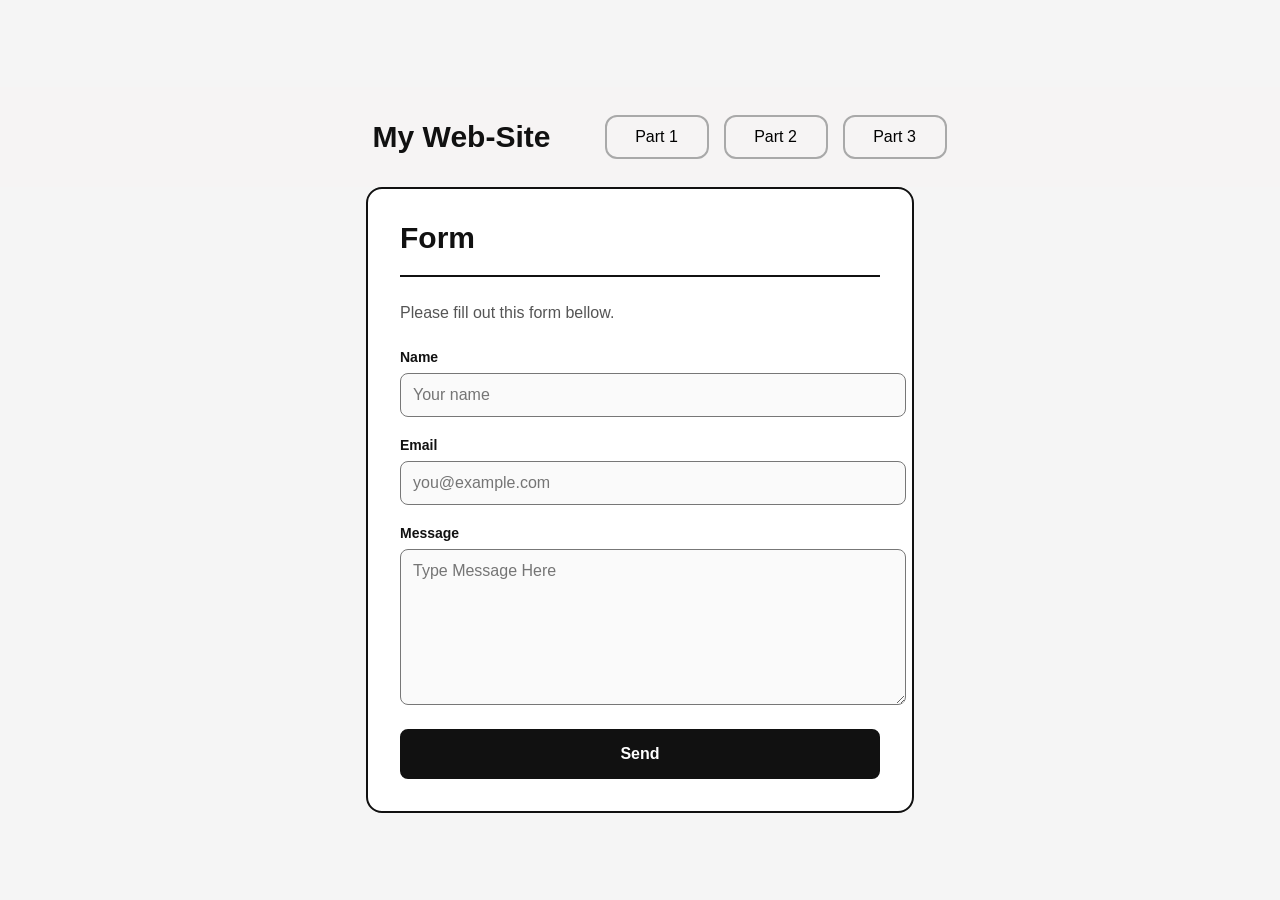
<file: index.html>
<!DOCTYPE html>
<html lang="en">
    <head>
        <meta charset="UTF-8">
        <meta name="viewport" content="width=device-width, initial-scale=1.0">
        <title>Form</title>
        <link rel="stylesheet" href="styles.css">
    </head>
    <body>
        <nav class="header">
            <h1 class="logo">
                My Web-Site
            </h1>
            <a href="https://mxx567.github.io/webtech1-assignment4">Part 1</a>
            <a href="https://mxx567.github.io/webtech1-assignment4/part2/">Part 2</a>
            <a href="https://mxx567.github.io/webtech1-assignment4/part3/">Part 3</a>
        </nav>
        <main class="contact-card">
            <div class="heading">
                <h1>Form</h1>
            </div>
            <p class="intro">Please fill out this form bellow.</p>

            <form>
                <div class="form-group">
                    <label for="name">Name</label>
                    <input
                        type="text"
                        id="name"
                        name="name"
                        placeholder="Your name"
                        autocomplete="name"
                        minlength="2"
                        maxlength="50"
                        required
                    >
                </div>

                <div class="form-group">
                    <label for="email">Email</label>
                    <input
                        type="email"
                        id="email"
                        name="email"
                        placeholder="you@example.com"
                        autocomplete="email"
                        maxlength="100"
                        required
                    >
                </div>

                <div class="form-group">
                    <label for="message">Message</label>
                    <textarea
                        id="message"
                        name="message"
                        placeholder="Type Message Here"
                        minlength="10"
                        maxlength="500"
                        required
                    ></textarea>
                </div>

                <button type="submit">Send</button>
            </form>
        </main>
    </body>
</html>
</file>
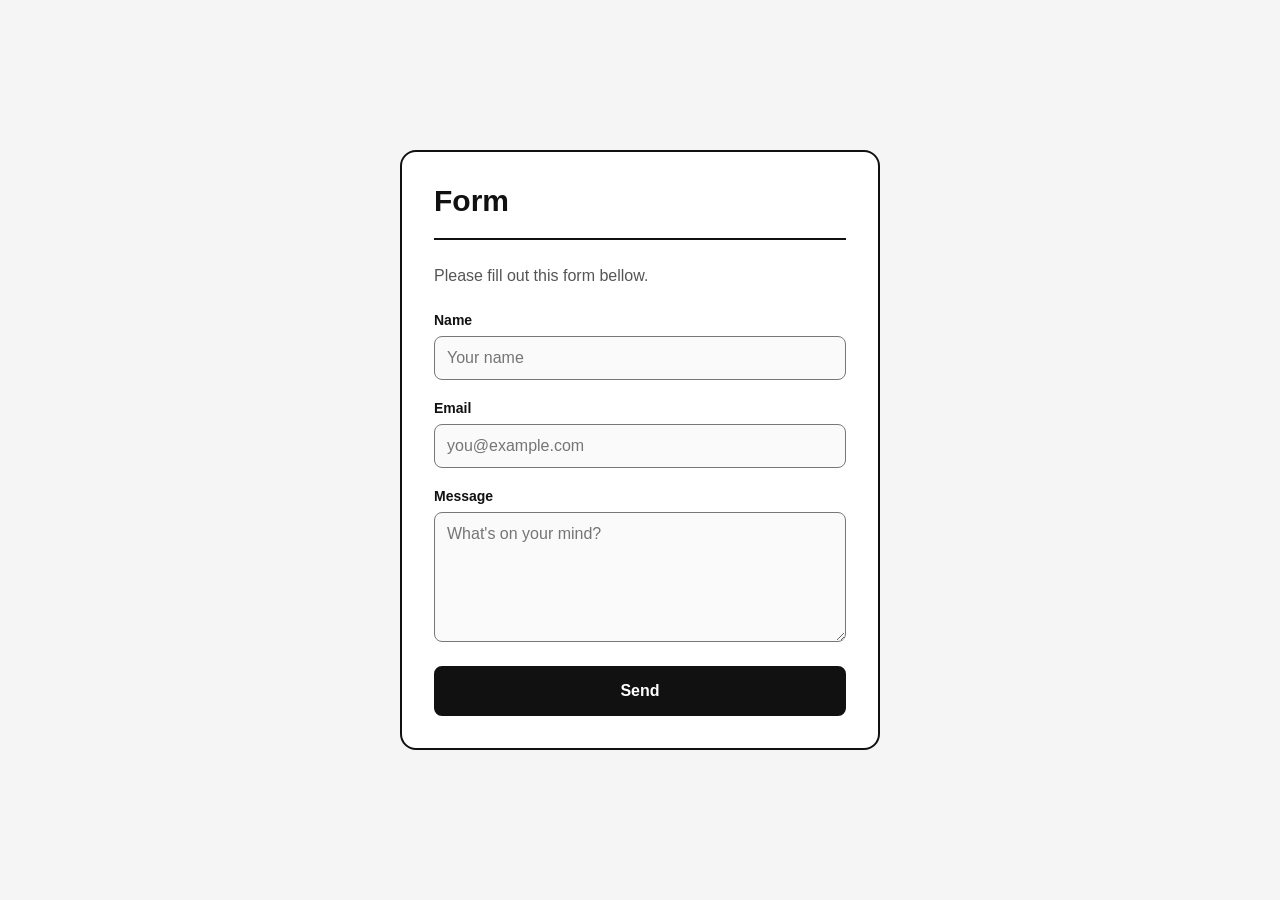
<file: part1/index.html>
<!DOCTYPE html>
<html lang="en">
    <head>
        <meta charset="UTF-8">
        <meta name="viewport" content="width=device-width, initial-scale=1.0">
        <title>Form</title>
        <link rel="stylesheet" href="styles.css">
    </head>
    <body>
        <main class="contact-card">
            <div class="heading">
                <h1>Form</h1>
            </div>
            <p class="intro">Please fill out this form bellow.</p>

            <form action="#" method="post">
                <div class="form-group">
                    <label for="name">Name</label>
                    <input
                        type="text"
                        id="name"
                        name="name"
                        placeholder="Your name"
                        autocomplete="name"
                        minlength="2"
                        maxlength="50"
                        required
                    >
                </div>

                <div class="form-group">
                    <label for="email">Email</label>
                    <input
                        type="email"
                        id="email"
                        name="email"
                        placeholder="you@example.com"
                        autocomplete="email"
                        maxlength="100"
                        required
                    >
                </div>

                <div class="form-group">
                    <label for="message">Message</label>
                    <textarea
                        id="message"
                        name="message"
                        placeholder="What's on your mind?"
                        minlength="10"
                        maxlength="500"
                        required
                    ></textarea>
                </div>

                <button type="submit">Send</button>
            </form>
        </main>
    </body>
</html>
</file>
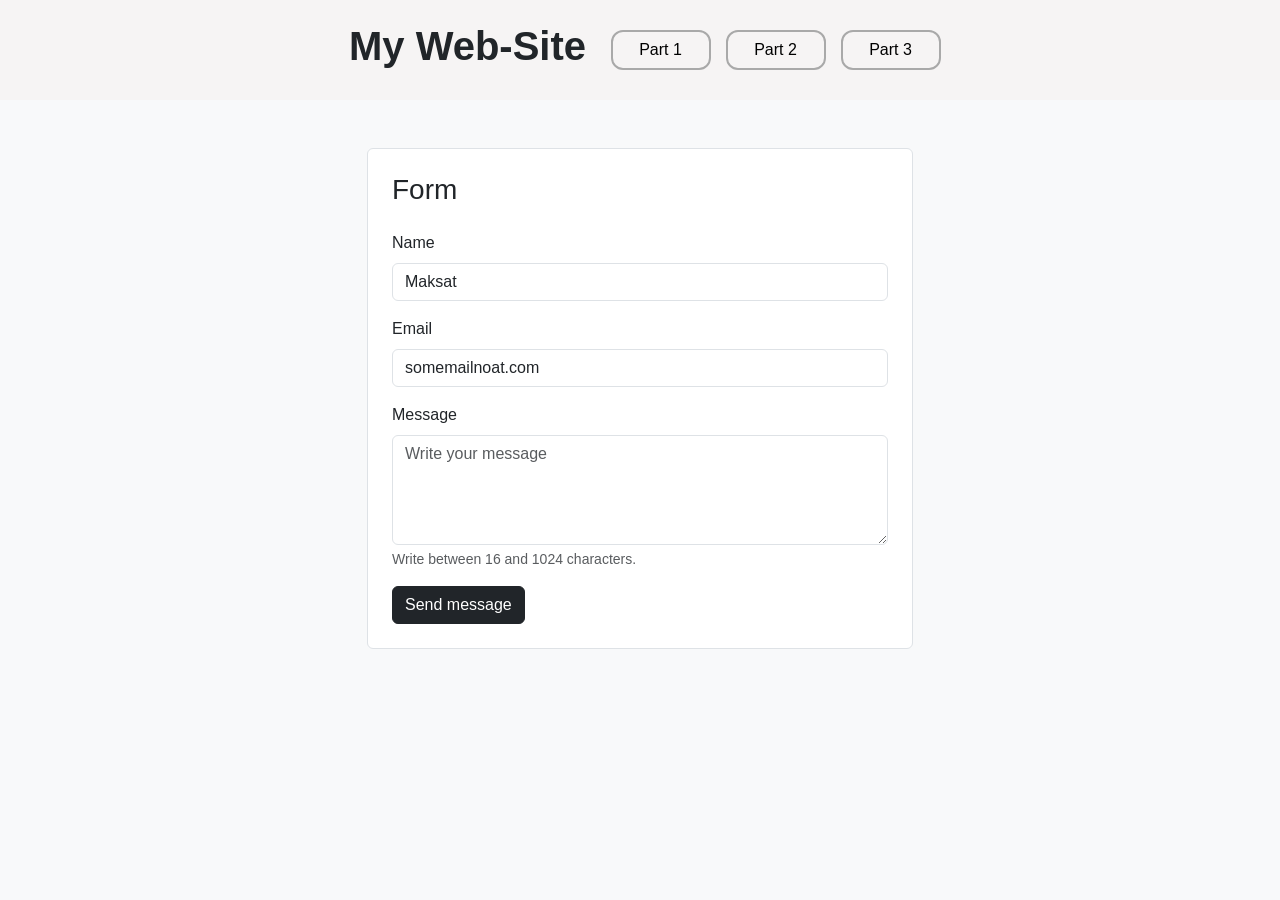
<file: part2/index.html>
<!DOCTYPE html>
<html lang="en">
<head>
    <meta charset="UTF-8">
    <meta name="viewport" content="width=device-width, initial-scale=1.0">
    <title>Form</title>

    <link href="https://cdn.jsdelivr.net/npm/bootstrap@5.3.3/dist/css/bootstrap.min.css" rel="stylesheet">
    <link rel="stylesheet" href="styles.css">
</head>
<body class="bg-light">

    <nav class="header">
        <h1 class="logo">
            My Web-Site
        </h1>
        <a href="https://mxx567.github.io/webtech1-assignment4">Part 1</a>
        <a href="https://mxx567.github.io/webtech1-assignment4/part2/">Part 2</a>
        <a href="https://mxx567.github.io/webtech1-assignment4/part3/">Part 3</a>
    </nav>

    <main class="container mt-5">
        <div class="row justify-content-center">
            <div class="col-md-8 col-lg-6 justify-content-center">
                <form class="bg-white border rounded p-4 needs-validation">
                    <h1 class="h3 mb-4">Form</h1>
                    <div class="row g-3">
                        <div class="col-12">
                            <label for="name" class="form-label">Name</label>
                            <input
                                type="text"
                                class="form-control"
                                id="name"
                                name="name"
                                placeholder="Your name"
                                minlength="2"
                                maxlength="50"
                                value="Maksat"
                                required
                            >
                            <div class="valid-feedback">Valid.</div>
                            <div class="invalid-feedback">Please fill out this field.</div>
                        </div>

                        <div class="col-12">
                            <label for="email" class="form-label">Email</label>
                            <input
                                type="email"
                                class="form-control"
                                id="email"
                                name="email"
                                placeholder="you@example.com"
                                aria-describedby="emailHelp"
                                required
                                value="somemailnoat.com"
                            >
                            <div class="valid-feedback">Valid.</div>
                            <div class="invalid-feedback">Please fill out this field.</div>
                        </div>

                        <div class="col-12">
                            <label for="message" class="form-label">Message</label>
                            <textarea
                                class="form-control"
                                id="message"
                                name="message"
                                rows="4"
                                placeholder="Write your message"
                                minlength="16"
                                maxlength="1024"
                                aria-describedby="messageHelp"
                                required
                            ></textarea>
                            <div id="messageHelp" class="form-text">
                                Write between 16 and 1024 characters.
                            </div>
                        </div>

                        <div class="col-12 center">
                            <button type="submit" class="btn btn-dark">
                                Send message
                            </button>
                        </div>
                    </div>
                </form>
            </div>
        </div>
    </main>

</body>
</html>
</file>
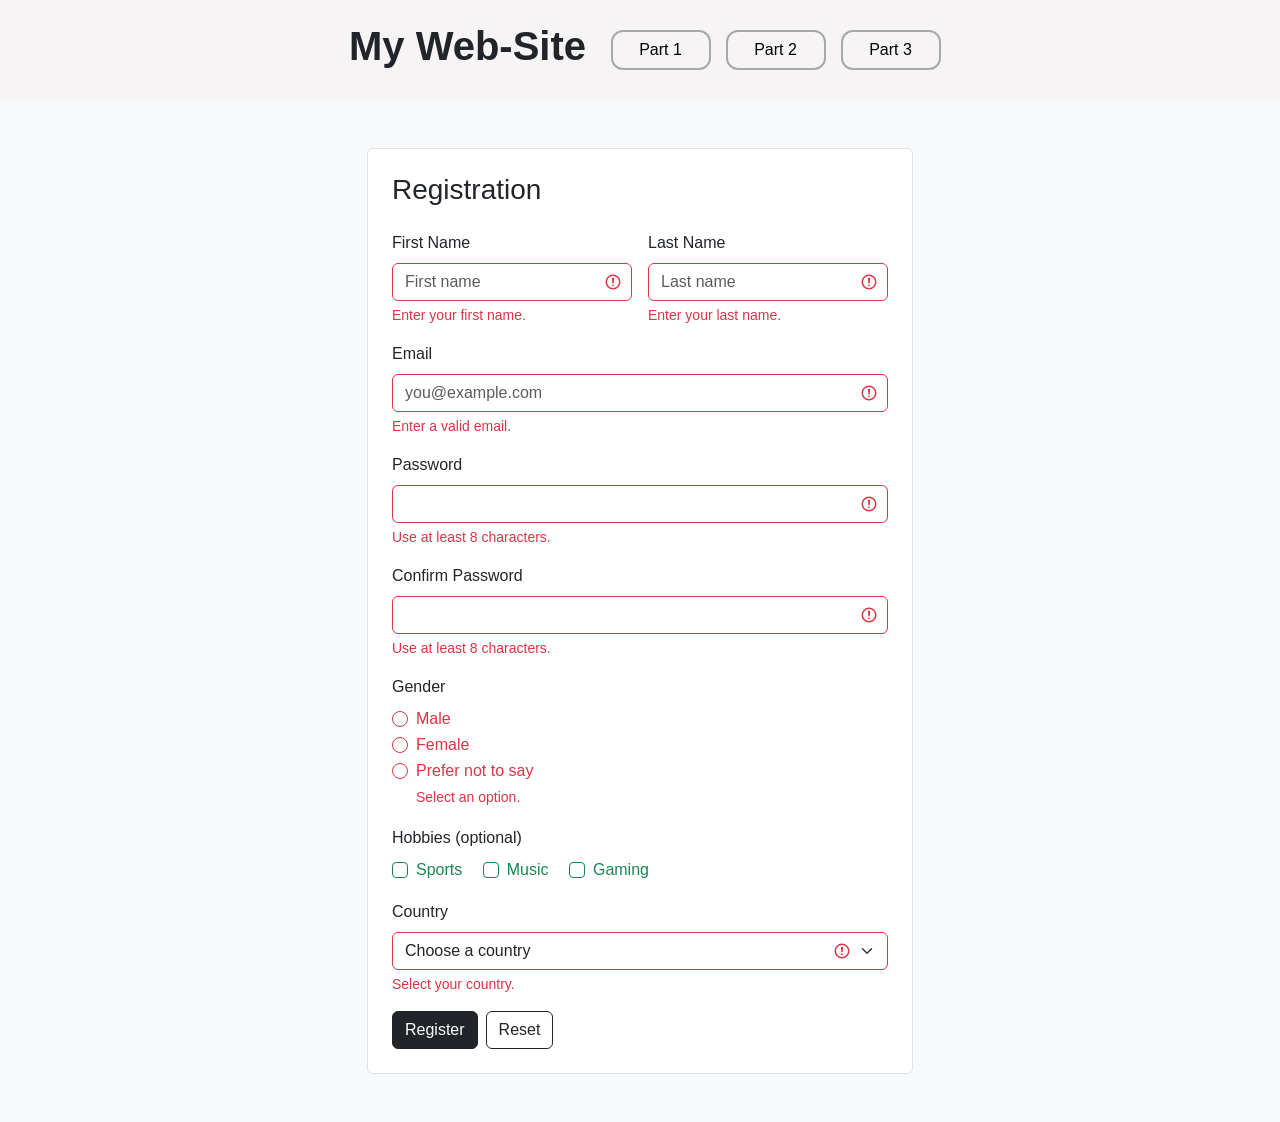
<file: part3/index.html>
<!DOCTYPE html>
<html lang="en">
<head>
    <meta charset="UTF-8">
    <meta name="viewport" content="width=device-width, initial-scale=1.0">
    <title>Registration</title>

    <link href="https://cdn.jsdelivr.net/npm/bootstrap@5.3.3/dist/css/bootstrap.min.css" rel="stylesheet">
    <link rel="stylesheet" href="styles.css">
</head>
<body class="bg-light">
    <nav class="header">
        <h1 class="logo">
            My Web-Site
        </h1>
        <a href="https://mxx567.github.io/webtech1-assignment4">Part 1</a>
        <a href="https://mxx567.github.io/webtech1-assignment4/part2/">Part 2</a>
        <a href="https://mxx567.github.io/webtech1-assignment4/part3/">Part 3</a>
    </nav>
    <main class="container mt-5 mb-5">

        

        <div class="row justify-content-center">
            <div class="col-md-8 col-lg-6">
                <form class="was-validated border rounded bg-white p-4">
                    <h1 class="h3 mb-4">Registration</h1>

                    <div class="row g-3">
                        <div class="col-md-6">
                            <label for="firstName" class="form-label">First Name</label>
                            <input type="text" class="form-control"
                                id="firstName" name="firstName"
                                placeholder="First name" maxlength="50" required>
                            <div class="valid-feedback">Looks good!</div>
                            <div class="invalid-feedback">Enter your first name.</div>
                        </div>

                        <div class="col-md-6">
                            <label for="lastName" class="form-label">Last Name</label>
                            <input type="text" class="form-control"
                                id="lastName" name="lastName"
                                placeholder="Last name" maxlength="50" required>
                            <div class="valid-feedback">Looks good!</div>
                            <div class="invalid-feedback">Enter your last name.</div>
                        </div>

                        <div class="col-12">
                            <label for="email" class="form-label">Email</label>
                            <input type="email" class="form-control"
                                id="email" name="email"
                                placeholder="you@example.com" required>
                            <div class="valid-feedback">Looks good!</div>
                            <div class="invalid-feedback">Enter a valid email.</div>
                        </div>

                        <div class="col-12">
                            <label for="password" class="form-label">Password</label>
                            <input type="password" class="form-control"
                                id="password" name="password"
                                autocomplete="new-password"
                                minlength="8" required>
                            <div class="valid-feedback">Length requirement met.</div>
                            <div class="invalid-feedback">Use at least 8 characters.</div>
                        </div>

                        <div class="col-12">
                            <label for="confirmPassword" class="form-label">
                                Confirm Password
                            </label>
                            <input type="password" class="form-control"
                                id="confirmPassword" name="confirmPassword"
                                autocomplete="new-password"
                                minlength="8" required>
                            <div class="valid-feedback">Length requirement met.</div>
                            <div class="invalid-feedback">Use at least 8 characters.</div>
                        </div>

                        <div class="col-12">
                            <fieldset>
                                <legend class="fs-6">Gender</legend>

                                <div class="form-check">
                                    <input type="radio" class="form-check-input"
                                        id="male" name="gender" value="male" required>
                                    <label for="male" class="form-check-label">Male</label>
                                </div>

                                <div class="form-check">
                                    <input type="radio" class="form-check-input"
                                        id="female" name="gender" value="female" required>
                                    <label for="female" class="form-check-label">
                                        Female
                                    </label>
                                </div>

                                <div class="form-check">
                                    <input type="radio" class="form-check-input"
                                        id="other" name="gender" value="other" required>
                                    <label for="other" class="form-check-label">
                                        Prefer not to say
                                    </label>
                                    <div class="invalid-feedback">Select an option.</div>
                                </div>
                            </fieldset>
                        </div>

                        <div class="col-12">
                            <fieldset>
                                <legend class="fs-6">Hobbies (optional)</legend>

                                <div class="form-check form-check-inline">
                                    <input type="checkbox" class="form-check-input"
                                        id="sports" name="hobbies" value="sports">
                                    <label for="sports" class="form-check-label">
                                        Sports
                                    </label>
                                </div>

                                <div class="form-check form-check-inline">
                                    <input type="checkbox" class="form-check-input"
                                        id="music" name="hobbies" value="music">
                                    <label for="music" class="form-check-label">
                                        Music
                                    </label>
                                </div>

                                <div class="form-check form-check-inline">
                                    <input type="checkbox" class="form-check-input"
                                        id="gaming" name="hobbies" value="gaming">
                                    <label for="gaming" class="form-check-label">
                                        Gaming
                                    </label>
                                </div>
                            </fieldset>
                        </div>

                        <div class="col-12">
                            <label for="country" class="form-label">Country</label>
                            <select class="form-select" id="country"
                                    name="country" required>
                                <option value="" selected disabled>Choose a country</option>
                                <option value="KZ">Kazakhstan</option>
                                <option value="UZ">Uzbekistan</option>
                                <option value="KG">Kyrgyzstan</option>
                                <option value="other">Other</option>
                            </select>
                            <div class="valid-feedback">Looks good!</div>
                            <div class="invalid-feedback">Select your country.</div>
                        </div>

                        <div class="col-12 d-flex gap-2">
                            <button type="submit" class="btn btn-dark"
                                    formmethod="post">
                                Register
                            </button>
                            <button type="reset" class="btn btn-outline-dark">
                                Reset
                            </button>
                        </div>
                    </div>
                </form>
            </div>
        </div>
    </main>

</body>
</html>
</file>
<file: styles.css>
* {
    margin: 0;
    padding: 0;
    font-family: Arial, sans-serif;
}

.header {
    display: flex;
    flex-direction: row;
    justify-content: center;
    align-items: center;
    gap:15px;
    width: 100%;
    height: 100px;
    background-color: rgb(246, 244, 244);
    
}

.header a{
    display: flex;
    width: 100px;
    height: 40px;
    justify-content: center;
    align-items: center;
    text-decoration: none;
    border-radius: 12px;
    color: black;
    border: rgb(169, 169, 169) solid 2px;
}

.header a:hover{
    background-color: rgb(169, 169, 169);
    color: white;
}

.logo {
    width: 256px;
    text-align: center; 
    font-weight: bold;
    font-size: 12;
}

body {
    min-height: 100vh;
    flex-direction: column;
    display: flex;
    justify-content: center;
    align-items: center;
    background-color: #f5f5f5;
    color: #111;
}

.contact-card {
    width: 100%;
    max-width: 480px;
    padding: 32px;
    background-color: white;
    border: 2px solid #111;
    border-radius: 16px;
}

.heading {
    display: flex;
    justify-content: space-between;
    align-items: center;
    padding-bottom: 20px;
    margin-bottom: 24px;
    border-bottom: 2px solid #111;
}


h1 {
    font-size: 30px;
}

.intro {
    margin-bottom: 24px;
    color: #555;
    line-height: 1.5;
}

.form-group {
    margin-bottom: 20px;
}

label {
    display: block;
    margin-bottom: 8px;
    font-size: 14px;
    font-weight: bold;
}

input,
textarea {
    width: 100%;
    padding: 12px;
    border: 1px solid #777;
    border-radius: 8px;
    background-color: #fafafa;
    color: #111;
    font-size: 16px;
}

textarea {
    min-height: 130px;
    resize: vertical;
}

input:focus,
textarea:focus {
    outline: 2px solid #111;
    outline-offset: 3px;
    background-color: white;
}

button {
    width: 100%;
    padding: 14px;
    border: 2px solid #111;
    border-radius: 8px;
    background-color: #111;
    color: white;
    font-size: 16px;
    font-weight: bold;
    cursor: pointer;
    transition: background-color 0.2s, color 0.2s;
}

button:hover {
    background-color: white;
    color: #111;
}

button:focus-visible {
    outline: 2px solid #111;
    outline-offset: 3px;
}
</file>
<file: part1/styles.css>
* {
    margin: 0;
    padding: 0;
    box-sizing: border-box;
    font-family: Arial, sans-serif;
}

body {
    min-height: 100vh;
    display: flex;
    justify-content: center;
    align-items: center;
    padding: 24px;
    background-color: #f5f5f5;
    color: #111;
}

.contact-card {
    width: 100%;
    max-width: 480px;
    padding: 32px;
    background-color: white;
    border: 2px solid #111;
    border-radius: 16px;
}

.heading {
    display: flex;
    justify-content: space-between;
    align-items: center;
    padding-bottom: 20px;
    margin-bottom: 24px;
    border-bottom: 2px solid #111;
}


h1 {
    font-size: 30px;
}

.intro {
    margin-bottom: 24px;
    color: #555;
    line-height: 1.5;
}

.form-group {
    margin-bottom: 20px;
}

label {
    display: block;
    margin-bottom: 8px;
    font-size: 14px;
    font-weight: bold;
}

input,
textarea {
    width: 100%;
    padding: 12px;
    border: 1px solid #777;
    border-radius: 8px;
    background-color: #fafafa;
    color: #111;
    font-size: 16px;
}

textarea {
    min-height: 130px;
    resize: vertical;
}

input:focus,
textarea:focus {
    outline: 2px solid #111;
    outline-offset: 3px;
    background-color: white;
}

button {
    width: 100%;
    padding: 14px;
    border: 2px solid #111;
    border-radius: 8px;
    background-color: #111;
    color: white;
    font-size: 16px;
    font-weight: bold;
    cursor: pointer;
    transition: background-color 0.2s, color 0.2s;
}

button:hover {
    background-color: white;
    color: #111;
}

button:focus-visible {
    outline: 2px solid #111;
    outline-offset: 3px;
}
</file>
<file: part2/styles.css>
* {
    margin: 0;
    padding: 0;
    font-family: Arial, sans-serif;
}

.header {
    display: flex;
    flex-direction: row;
    justify-content: center;
    align-items: center;
    gap:15px;
    width: 100%;
    height: 100px;
    background-color: rgb(246, 244, 244);
    
}

.header a{
    display: flex;
    width: 100px;
    height: 40px;
    justify-content: center;
    align-items: center;
    text-decoration: none;
    border-radius: 12px;
    color: black;
    border: rgb(169, 169, 169) solid 2px;
}

.header a:hover{
    background-color: rgb(169, 169, 169);
    color: white;
}

.logo {
    width: 256px;
    text-align: center; 
    font-weight: bold;
    font-size: 12;
}
</file>
<file: part3/styles.css>
* {
    margin: 0;
    padding: 0;
    font-family: Arial, sans-serif;
}

.header {
    display: flex;
    flex-direction: row;
    justify-content: center;
    align-items: center;
    gap:15px;
    width: 100%;
    height: 100px;
    background-color: rgb(246, 244, 244);
    
}

.header a{
    display: flex;
    width: 100px;
    height: 40px;
    justify-content: center;
    align-items: center;
    text-decoration: none;
    border-radius: 12px;
    color: black;
    border: rgb(169, 169, 169) solid 2px;
}

.header a:hover{
    background-color: rgb(169, 169, 169);
    color: white;
}

.logo {
    width: 256px;
    text-align: center; 
    font-weight: bold;
    font-size: 12;
}
</file>
